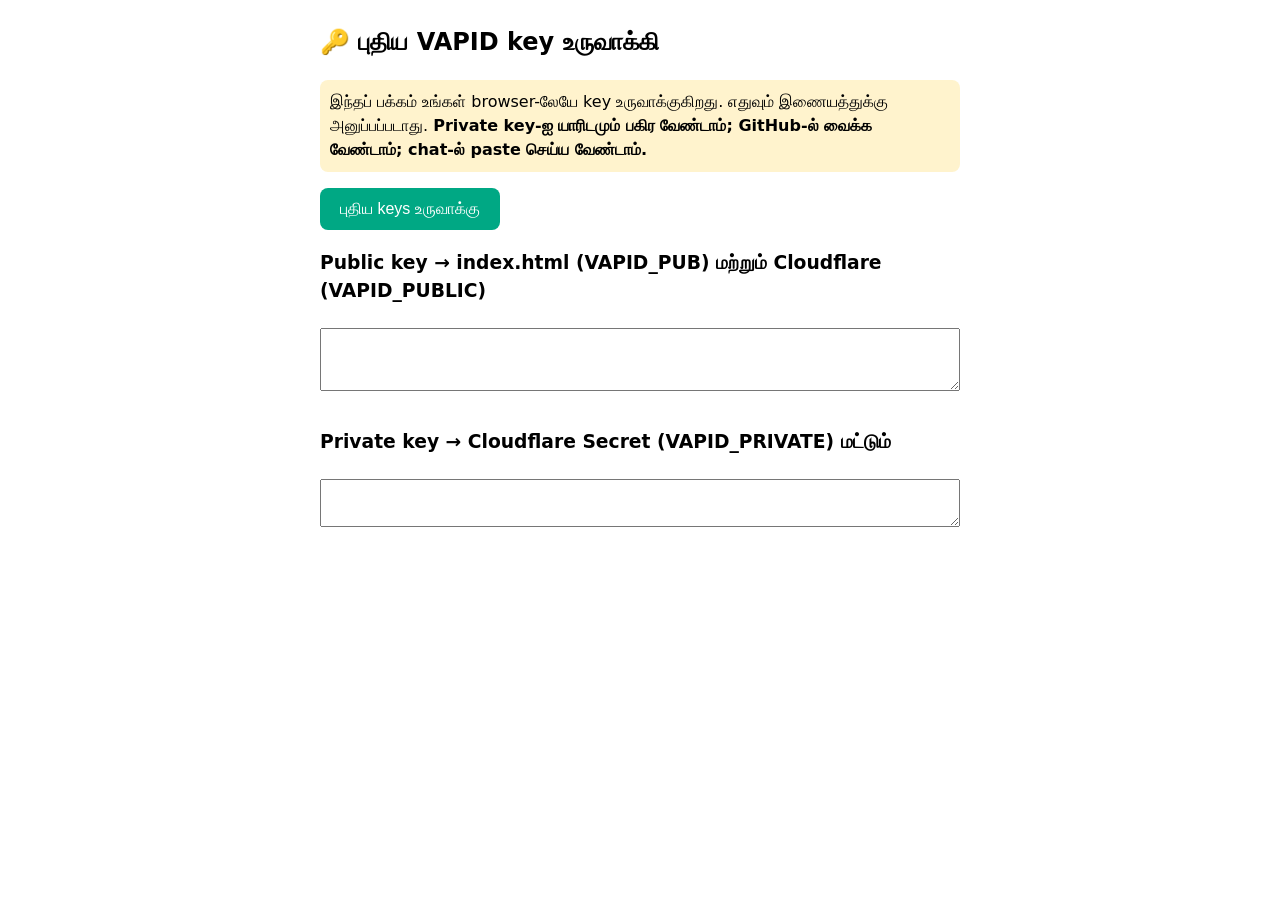
<file: keygen.html>
<!DOCTYPE html>
<html lang="ta"><head><meta charset="utf-8"><title>VAPID Key Generator</title>
<meta name="viewport" content="width=device-width, initial-scale=1">
<style>
body{font-family:system-ui,"Noto Sans Tamil",sans-serif;max-width:640px;margin:24px auto;padding:0 16px;line-height:1.5}
button{padding:12px 20px;font-size:16px;border:0;border-radius:8px;background:#00a884;color:#fff}
textarea{width:100%;box-sizing:border-box;font-family:monospace;font-size:13px;padding:8px;margin:4px 0 12px}
.warn{background:#fff3cd;padding:10px;border-radius:8px}
</style></head><body>
<h2>🔑 புதிய VAPID key உருவாக்கி</h2>
<p class="warn">இந்தப் பக்கம் உங்கள் browser-லேயே key உருவாக்குகிறது. எதுவும் இணையத்துக்கு அனுப்பப்படாது.
<b>Private key-ஐ யாரிடமும் பகிர வேண்டாம்; GitHub-ல் வைக்க வேண்டாம்; chat-ல் paste செய்ய வேண்டாம்.</b></p>
<button id="g">புதிய keys உருவாக்கு</button>
<h3>Public key → index.html (VAPID_PUB) மற்றும் Cloudflare (VAPID_PUBLIC)</h3>
<textarea id="pub" rows="3" readonly></textarea>
<h3>Private key → Cloudflare Secret (VAPID_PRIVATE) மட்டும்</h3>
<textarea id="prv" rows="2" readonly></textarea>
<script>
const enc=b=>btoa(String.fromCharCode(...new Uint8Array(b))).replace(/\+/g,'-').replace(/\//g,'_').replace(/=+$/,'');
document.getElementById('g').onclick=async()=>{
  const kp=await crypto.subtle.generateKey({name:'ECDSA',namedCurve:'P-256'},true,['sign','verify']);
  const jwk=await crypto.subtle.exportKey('jwk',kp.privateKey);
  const raw=await crypto.subtle.exportKey('raw',kp.publicKey);
  document.getElementById('pub').value=enc(raw);
  document.getElementById('prv').value=jwk.d;
};
</script></body></html>
</file>
